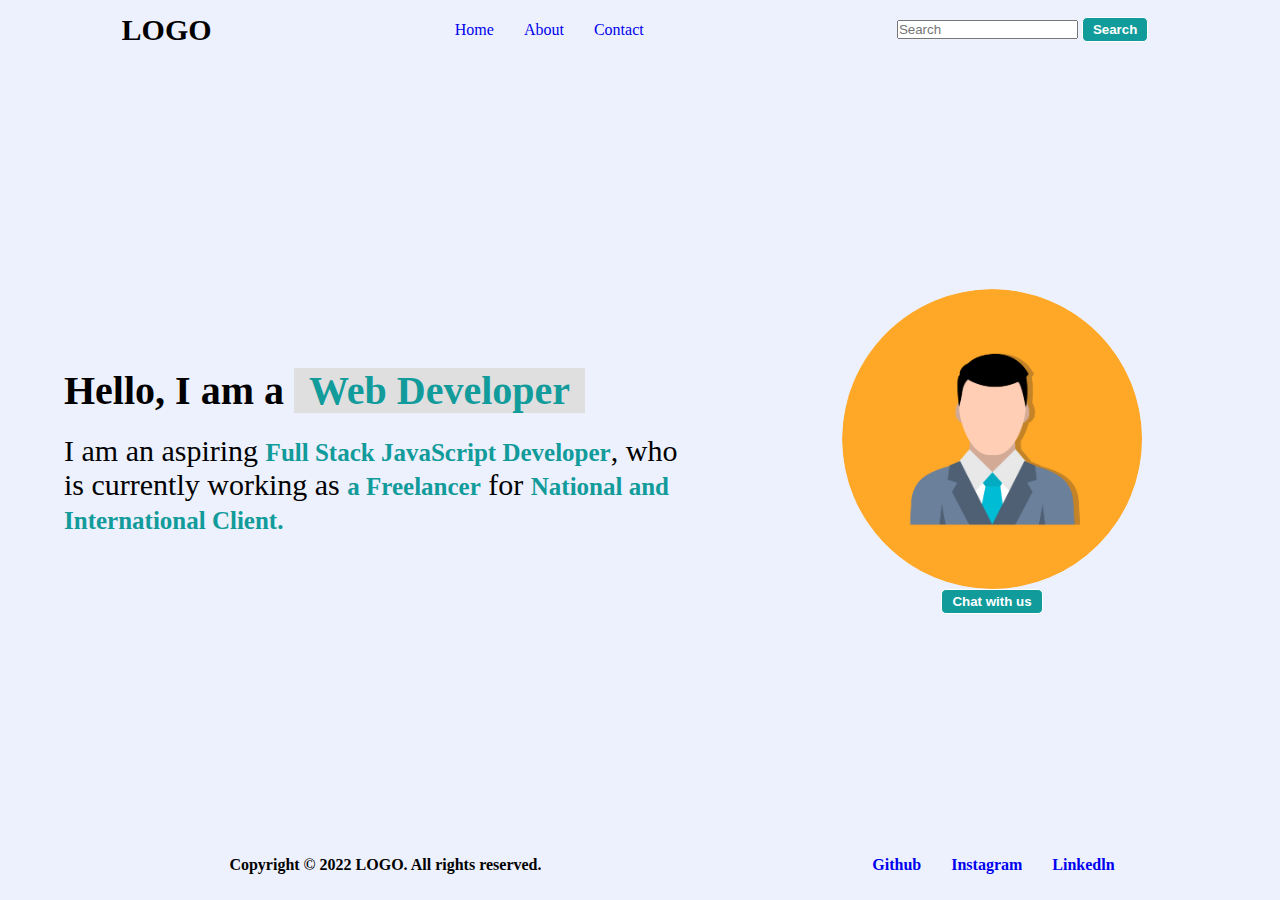
<file: 01_WebPage/index.html>
<!DOCTYPE html>
<html lang="en">
<head>
    <meta charset="UTF-8">
    <meta http-equiv="X-UA-Compatible" content="IE=edge">
    <meta name="viewport" content="width=device-width, initial-scale=1.0">
    <!-- external css -->
    <link rel="stylesheet" href="./style.css">
    <title> Web-page-1</title>
</head>
<body>
    <!-- header -->
    <header>
        <nav>
            <!-- Logo -->
            <div class="logo">LOGO</div>
            <!-- Navigation -->
            <ul>
                <li><a href="#">Home</a></li>
                <li><a href="#">About</a></li>
                <li><a href="#">Contact</a></li>
            </ul>
            <!-- search box -->
            <div class="search">
                <input type="text" placeholder="Search"/>
                <button>Search</button>
            </div>
        </nav>
    </header>

    <!-- Main Section -->
    <section class="main">
        <!-- left side contex -->
        <div class="left-main">
            <h1>Hello, I am a <span> Web Developer</span></h1>
            <p>
              I am an aspiring <span>Full Stack JavaScript Developer</span>, who is
              currently working as <span>a Freelancer</span> for
              <span> National and International Client.</span>
            </p>
        </div>
        <!-- right side contex -->
        <div class="right-main">
            <img src="./avtar.png" alt="Developer" />
            <!-- chat button -->
            <div>
                <button class="main button">Chat with us</button>
            </div>
        </div>
    </section>

    <!-- footer -->
    <footer>
        <!-- left side footer -->
        <!-- text -->
        <p>Copyright © 2022 LOGO. All rights reserved.</p>

        <!-- right side footer -->
        <!-- Navigation -->
        <ul>
            <li><a href="#">Github</a></li>
            <li><a href="#">Instagram</a></li>
            <li><a href="#">Linkedln</a></li>
        </ul>
        
    </footer>
    
</body>
</html>
</file>
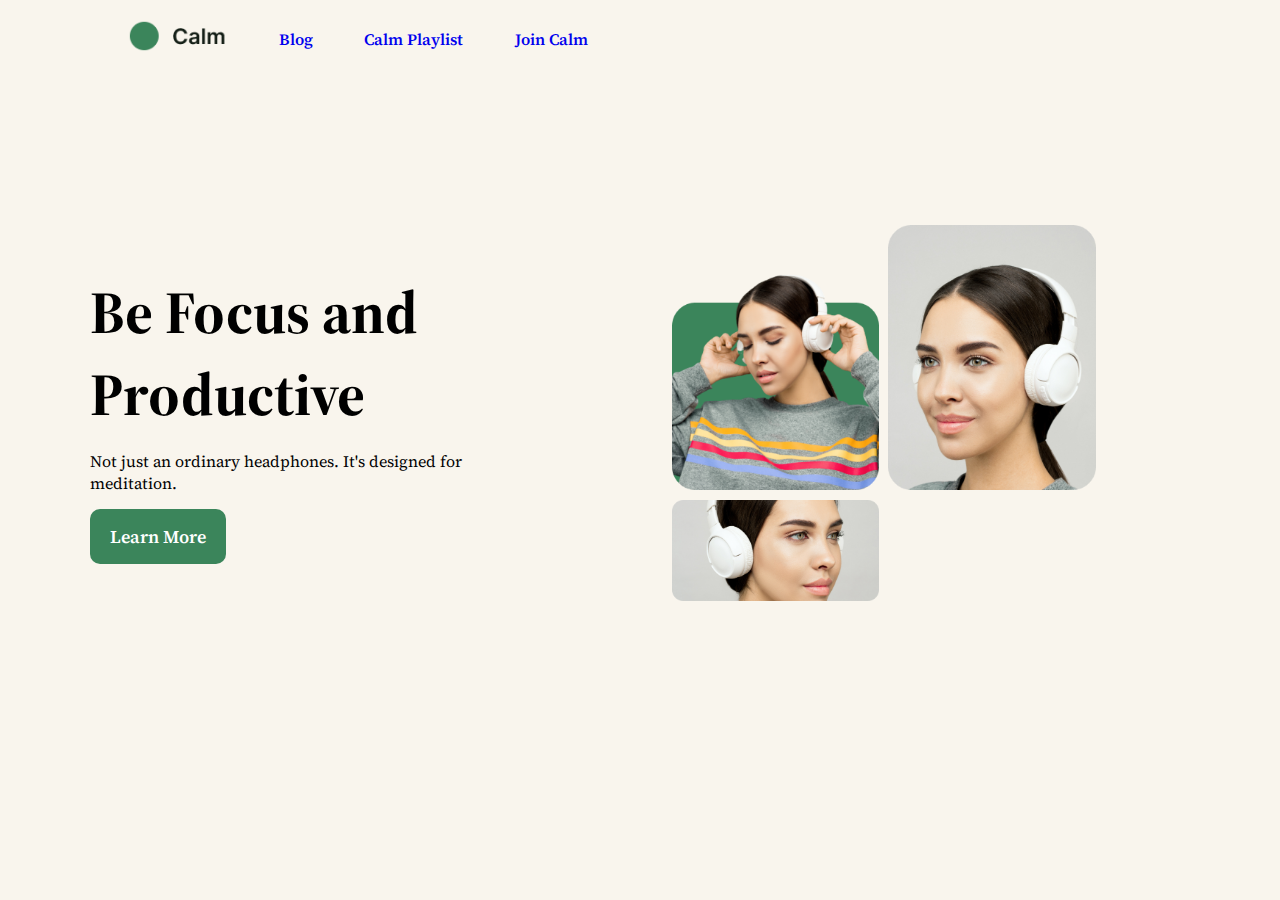
<file: 02_WebPage/index.html>
<!DOCTYPE html>
<html lang="en">
<head>
    <meta charset="UTF-8">
    <meta http-equiv="X-UA-Compatible" content="IE=edge">
    <meta name="viewport" content="width=device-width, initial-scale=1.0">
    <link rel="stylesheet" href="./style/style.css">    
    <!-- Google font -->
    <link rel="preconnect" href="https://fonts.googleapis.com">
    <link rel="preconnect" href="https://fonts.gstatic.com" crossorigin>
    <link href="https://fonts.googleapis.com/css2?family=Poppins:wght@200&family=Source+Serif+Pro&display=swap" rel="stylesheet">

    <title>Webpage-2</title>
</head>
<body>
    <!-- Header -->
    <nav>
         <!-- NAVIGATION -->
        <ul>
             <!-- logo -->
            <li><img src="./assets/logo (1).png" alt="logo"></li>
            <li><a href="#">Blog</a></li>
            <li><a href="#">Calm Playlist</a></li>
            <li><a href="#">Join Calm</a></li>
        </ul>
    </nav>

    <!-- main section -->
    <main>
        <!-- LEFT SECTION -->
        <div class="leftmain">
        <!-- heading -->
        <h1>Be Focus and Productive</h1>
        <!-- paragraph -->
        <p>Not just an ordinary headphones. It's designed for meditation.</p>
        <!-- button -->
        <button>Learn More</button>
        </div>

        <!-- RIGHT SECTION -->
        <div class="rightmain">
            <div>
                <img src="./assets/img1.png" alt="image1">
                <img src="./assets/img2.png" alt="image2">
            </div>
            <div>
                <img src="./assets/img3.png" alt="image3">
            </div>
        </div>        
    </main>
    
</body>
</html>
</file>
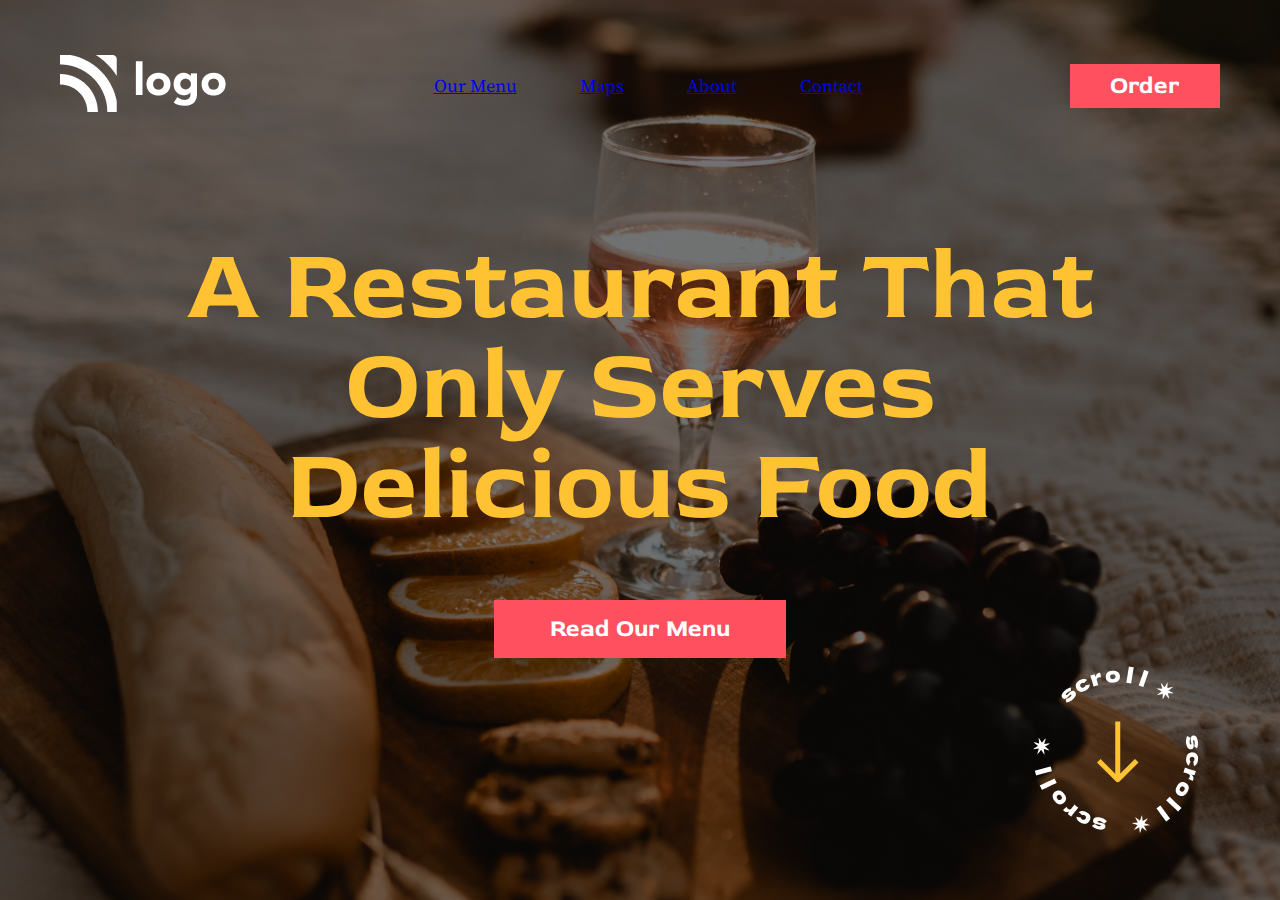
<file: 03_WebPage/index.html>
<!DOCTYPE html>
<html lang="en">
<head>
    <meta charset="UTF-8">
    <meta http-equiv="X-UA-Compatible" content="IE=edge">
    <meta name="viewport" content="width=device-width, initial-scale=1.0">
    <link rel="stylesheet" href="./style/style.css">
    <title>WebPage-3</title>
    <!-- apply google font -->
    <link rel="preconnect" href="https://fonts.googleapis.com">
<link rel="preconnect" href="https://fonts.gstatic.com" crossorigin>
<link href="https://fonts.googleapis.com/css2?family=Red+Rose:wght@500;700&family=Source+Serif+Pro&display=swap" rel="stylesheet">

    <!-- apply css -->
    <link rel="stylesheet" href="./style/style.css">
</head>
<body>
    <!-- header -->
    <header>
        <nav class="navbar">
            <!-- Logo -->
            <div class="logo">
                <img src="./assets/logo.png" alt="">
            </div>
            <!-- list -->
           <ul class="list">
            <li><a href="#">Our Menu</a></li>
            <li><a href="#">Maps</a></li>
            <li><a href="#">About</a></li>
            <li><a href="#">Contact</a></li>
           </ul>
           <!-- order button -->
           <div>
            <button class="top-btn">Order</button>
           </div>
        </nav>
    </header>

   <!-- Main Section -->
   <main class="section">
    <div>
        <h1 class="heading">A Restaurant That Only Serves Delicious Food</h1>
        <button class="down-btn">Read Our Menu</button>
    </div>
   </main>

    <!-- sticker -->   
    <div class="image">
        <img src="./assets/sticker.png" alt="sticker">
    </div>
   
    
</body>
</html>
</file>
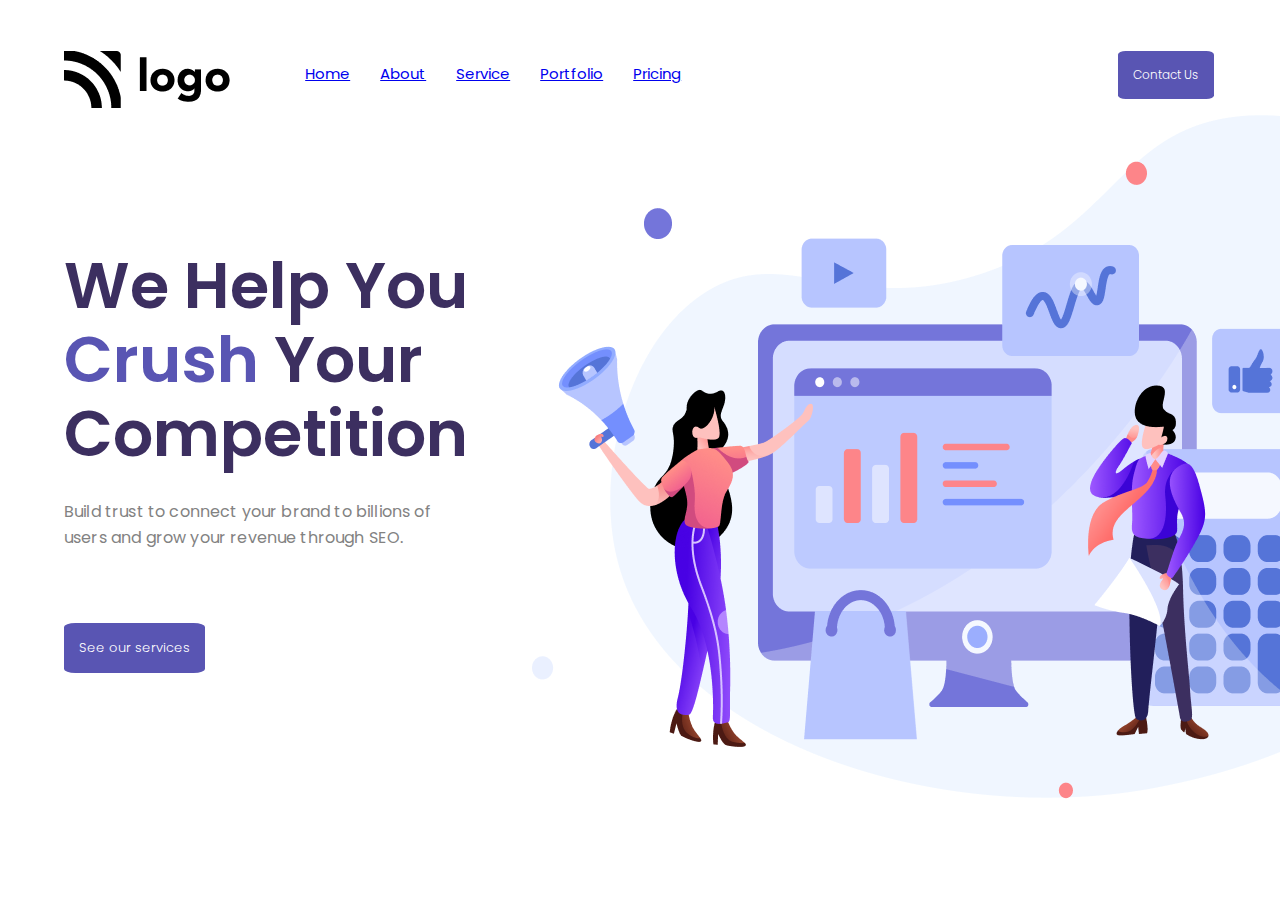
<file: 04_Webpage/index.html>
<!DOCTYPE html>
<html lang="en">
<head>
    <meta charset="UTF-8">
    <meta http-equiv="X-UA-Compatible" content="IE=edge">
    <meta name="viewport" content="width=device-width, initial-scale=1.0">
    <title>WebPage - 4</title>

    <!-- apply google font -->
    <link rel="preconnect" href="https://fonts.googleapis.com">
<link rel="preconnect" href="https://fonts.gstatic.com" crossorigin>
<link href="https://fonts.googleapis.com/css2?family=Poppins:wght@500&family=Red+Rose:wght@500;700&family=Source+Serif+Pro&display=swap" rel="stylesheet">

    <!-- apply css -->
    <link rel="stylesheet" href="./style/style.css">
</head>
<body>
    <!-- Header -->
    <header class="top">
       <nav>
         <!-- logo -->
         <div class="logo">
            <img src="./assets/Logo.png" alt="Logo">
        </div>
        <!-- list -->
        <div class="list">
            <ul>
                <li><a href="#">Home</a></li>
                <li><a href="#">About</a></li>
                <li><a href="#">Service</a></li>
                <li><a href="#">Portfolio</a></li>
                <li><a href="#">Pricing</a></li>
            </ul>
        </div>
        <!-- button -->
        <div class="button">
            <button class="button-style">Contact Us</button>
        </div>
       </nav>
    </header>

    <!-- Main Section -->
    <section class="main">
        <!-- Left Section -->
        <div class="left-main">
            <h1 class="heading">
                We Help You <span>Crush</span> Your Competition
            </h1>
            <p class="para">
                Build trust to connect your brand to billions of users and grow
                your revenue through SEO.
            </p>
            <button class="btn">See our services</button>
        </div>
        <!-- Right Section -->
        <div class="right-main">
            <img src="./assets/Illustration.png" alt="Image">
        </div>          
    </section>
    
</body>
</html>
</file>
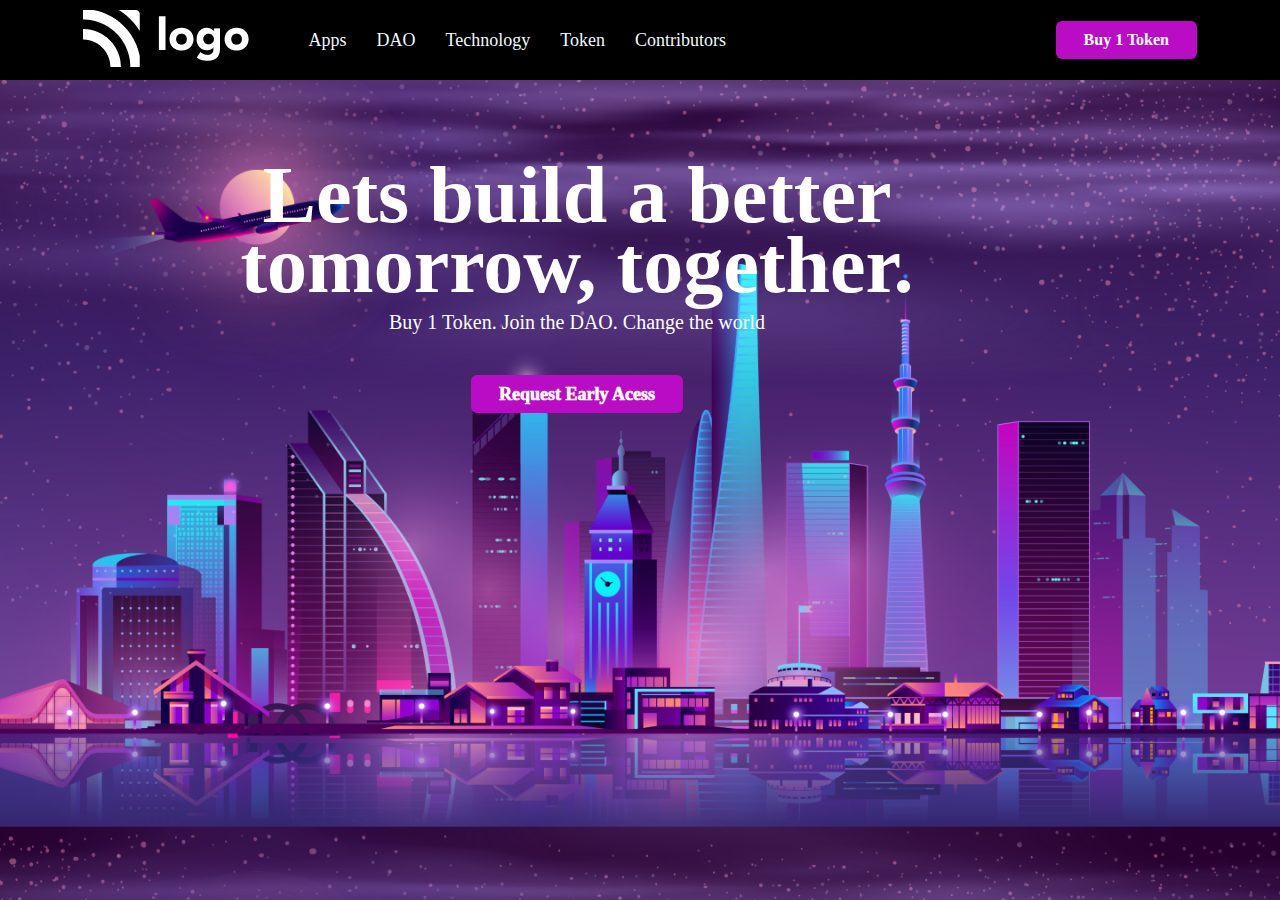
<file: 05_WebPage/index.html>
<!DOCTYPE html>
<html lang="en">
<head>
    <meta charset="UTF-8">
    <meta http-equiv="X-UA-Compatible" content="IE=edge">
    <meta name="viewport" content="width=device-width, initial-scale=1.0">
    <title>Webpage - 5</title>

    <!-- Apply CSS -->
    <link rel="stylesheet" href="./style/style.css">
</head>
<body>
    <!-- heading -->
    <header class="head">
        <!-- logo -->
        <div class="logo">
            <img src="./assets/white-logo.png" alt="Logo">
        </div>
        <!-- list -->
        <nav>
            <ul class="list">
                <li><a href="#">Apps</a></li>
                <li><a href="#">DAO</a></li>
                <li><a href="#">Technology</a></li>
                <li><a href="#">Token</a></li>
                <li><a href="#">Contributors</a></li>
            </ul>
        </nav>
        <!-- button -->
        <div>
            <button class="top-btn">Buy 1 Token</button>
        </div>
    </header>

    <!-- main section -->
    <main class="main-section">
        <h1 class="title">
            Lets build a better tomorrow, together.
        </h1>
        <p class="para">
            Buy 1 Token. Join the DAO. Change the world
        </p>
        <button class="down-btn">Request Early Acess</button>
    </main>
    
</body>
</html>
</file>
<file: 01_WebPage/style.css>
* {
    margin: 0;
    padding: 0;
    overflow: hidden;
    box-sizing: border-box;
}
body {
    height: 100vh;
    width: 100vw;
    background-color: #edf1fd;
    display: flex;
    flex-direction: column;
    justify-content: space-between;        
}
/* list in header*/
.li {
    list-style: none;
    cursor: pointer;
}
/* navigation link */
a {
    text-decoration: none;
}
/* all buttons */
button {
    background-color: rgb(18, 155, 155);
    padding : 4px 10px;
    cursor: pointer;
    color: white;
    border: 1px solid white;
    width: fit-content;
    font-weight: 600;
    border-radius: 5px;
}
button:hover {
    background-color: white;
    color: black;
    border: 1px solid black;
}
/* nav inside the header */
nav {
    display: flex;
    width: 100%;
    align-items: center;
    justify-content: space-around;
    margin-top: 1%;
}
/* logo */
nav .logo {
    font-weight: 700;
    font-size: 30px;
}
/* nav list */
nav ul {
    display: flex;
    align-items: center;
    gap: 30px;
    font-weight: 500;
}
nav ul li:hover {
    text-decoration: underline;
    font-weight: 900;
}
/* search bar */
.search {
    padding: 4px 10px;
}

/* main section */
.main {
    display: flex;
    align-items: center;
}
/* left part in main section */
.left-main {
    width: 60%;
    padding: 5%
}
.left-main h1{
    font-size: 40px;
    margin-bottom: 20px;
    font-weight: 700;
}
.left-main h1 span {
    color: rgb(18, 155, 155);
    font-weight: 900;
    background-color: #dfdfe0;
    padding: 0 15px;
}
.left-main p {
    font-weight: 500;
    font-size: 30px;
}
.left-main p span {
    font-size: 25px;
    font-weight: 700;
    color: rgb(18, 155, 155);
}

/* right part in main section */
.right-main {
    display: flex;
    flex-direction: column;
    width: 40%;
    padding-right: 5%;
    align-items: center;
    justify-content: center;
    /* gap: 30px; */
}
.main button {
    display: flex;
    align-items: center;
    gap: 30px;
}  
.right-main img {
    height: 300px;
    width: 300px;
    border-radius: 50%;
}

 /* Footer */
footer {
    margin-bottom: 2%;
    font-weight: 600;
    display: flex;
    padding-left: 5%;
    justify-content: space-around;
}  
footer ul {
    display: flex;
    align-items: center;
    gap: 30px;
}
</file>
<file: 02_WebPage/style/style.css>
*{
    margin: 0;
    padding: 0;
    box-sizing: border-box;
    background-color: #f9f5ed;
    font-family: 'Poppins', sans-serif;
    font-family: 'Source Serif Pro', serif;
}

nav {
    padding: 20px 10%;
    height: 15vh;
}
nav ul {
    display: flex;
    align-items: center;
}
nav ul li {
    list-style: none;
    margin-right: 5%;
    font-weight: 600;
    cursor: pointer;
}
nav ul li img {
    width: 100px;
}
a {
    text-decoration: none;
    color: solid black;
}
a:hover{
    color: darkgreen;
}

/* Main Section */
main {
    display: flex;
    align-items: center;
    justify-content: center;
}

/* left-Section */
.leftmain {
    width: 50%;
    padding: 7%;
}
.leftmain h1 {
    font-size: 60px;
}
.leftmain p{
    margin: 15px 0;
}
.leftmain button {
    padding: 15px 20px;
    font-size: 18px;
    color: white;
    font-weight: 600;
    border: none;
    background-color: #3b855b;
    border-radius: 10px;
}
.leftmain button:hover {
    color: black;
    cursor: pointer;
}

/* right-section */
.rightmain {
    /* width: 60%; */
    padding: 7%;
}
.rightmain div img {
    width: 40%;
}  
.rightmain div img:first-child {
    margin-right: 5px;
}  
.rightmain div {
    margin-bottom: 5px;
}  
.rightmain > img {
    width: 10%;
}
</file>
<file: 03_WebPage/style/style.css>
*{
    margin: 0;
    padding: 0;
    box-sizing: border-box;
    font-family: 'Red Rose', cursive;
    font-family: 'Source Serif Pro', serif;
}

body {
    width: 100%;
    height: 100%;
    background-image: linear-gradient(rgba(0, 0, 0, 0.5), rgba(0, 0, 0, 0.5)),
      url("../assets/background.png");
    background-size: cover;
    background-attachment: fixed;
}

/* header */
.navbar {
    display: flex;
    justify-content: space-between;
    align-items: center;
    padding: 0 60px 0 60px;
    margin-top: 55px;
    
}

.list {
   color: #ffc233;
   display: flex;
   align-items: center;
   gap: 63px;
   list-style: none;
   font-family: "Red Rose";
   font-style: normal;
   font-weight: 400;
   font-size: 18px;
   line-height: 22px;
}

.logo, .list {
    cursor: pointer;
}

.top-btn {
    padding: 12px 40px;
    background-color: #ff505f;
    font-family: "Red Rose";
    font-style: normal;
    font-weight: 700;
    font-size: 24px;
    line-height: 20px;
    border: none;
    color: #ffffff;
    cursor: pointer;    
}

/* main Section */

.section {
    max-width: 1154px;
    margin: 0 auto;
    text-align: center;
    margin-top: 119px;
}

.heading {
    font-family: "Red Rose", cursive;
    font-style: normal;
    font-weight: 900;
    font-size: 100px;
    line-height: 100px;
    padding-left: 10%;
    padding-right: 10%;
    color: #ffc233;
}

.down-btn {
    padding: 24px 56px;
    margin-top: 64px;
    background-color: #ff505f;
    font-family: "Red Rose";
    font-style: normal;
    font-weight: 700;
    font-size: 24px;
    line-height: 10px;
    color: #ffffff;
    border: none;
    cursor: pointer;    
}

/* sticker */
.image {
    padding-left: 80%;
}
</file>
<file: 04_Webpage/style/style.css>
*{
    margin: 0;
    padding: 0;
    box-sizing: border-box;
    font-family: 'Poppins', sans-serif;
}

/* Header */
nav {
    display: flex;
}

.top {
    margin-top: 4%;
}

.logo {
    padding-left: 5%;
}

.list ul {
    margin-top: 3%;
    padding-left: 20%;
    display: flex;
    align-items: center;
    justify-content: space-between;
    gap: 30px;
    list-style: none;
    text-decoration: none;
    font-size: 15px;
}

.button {
    padding-left: 40%;
    padding-right: 2%; 
}

.button-style {
    padding: 15px;
    background-color: #5955b3;
    border: none;
    font-family: "Poppins";
    font-style: normal;
    font-weight: 300;
    font-size: 12px;
    /* line-height: 25px; */
    color: #ffffff; 
    border-radius: 8%;  
}

/* main section */
.main {
    display: flex;
    align-items: center;
    /* justify-content: space-between; */
}

.left-main {
    width: 60%;
    padding: 5%;
}

.heading {
    font-family: "Poppins";
    font-style: normal;
    font-weight: 600;
    font-size: 64px;
    line-height: 74px;
    color: #3c2f60;
}
.heading span {
    color: #5955b3;
}

.para {
    font-family: "Poppins";
    font-style: normal;
    font-weight: 400;
    font-size: 16px;
    line-height: 26px;
    letter-spacing: 0.01em;
    color: #828282;
    margin-top: 28px;
}
.btn {
    margin-top: 72px;
    padding: 15px;
    background-color: #5955b3;
    border: none;
    font-family: "Poppins";
    font-style: normal;
    font-weight: 300;
    font-size: 13px;
    /* line-height: 25px; */
    color: #ffffff; 
    border-radius: 8%;  
}
</file>
<file: 05_WebPage/style/style.css>
* {
    margin: 0;
    padding: 0;
    box-sizing: border-box;
}

body {
    width: 100%;
    height: 100%;
    background-image: url(../assets/bg.png);
    background-size: cover;
}

/* heading */

.head {
    display: flex;
    align-items: center;
    justify-content: space-between;
    padding: 31px 83px;
    height: 80px;
    background-color: #000;
}
.logo{
    cursor: pointer;
}

.list{
    display: flex; 
    gap : 30px;
    font-weight: 400;
    list-style: none;
    color: azure;
    font-size: 18px; 
    margin-right: 270px;
}

.list li a {
    color: aliceblue;
    text-decoration: none;
    cursor: pointer;    
}

.top-btn {
   padding: 7px 28px;
   background: #ba0cc5;
   border-radius: 6px;
   border: none;
   font-family: "Poppins";
   font-style: normal;
   font-weight: 600;
   font-size: 16px;
   line-height: 24px;
   color: #ffffff;
   cursor: pointer;
}

/* main Section */

.main-section {
    max-width: 1154px;
    text-align: center;
    margin-top: 80px;
}

.title {
    max-width: 800px;
    margin: 0 auto;
    align-items: center;
    font-style: normal;
    font-weight: 900;
    font-size: 80px;
    line-height: 70px;
    text-align: center;
    color: #ffffff;  
}

.para {
   font-family: "Poppins";
   font-style: normal;
   font-weight: 500;
   font-size: 20px;
   line-height: 45px;
   color: #ffffff;
}

.down-btn {
    margin-top: 30px;
    padding: 7px 28px;
    background: #ba0cc5;
    border-radius: 6px;
    border: none;
    font-family: "Poppins";
    font-style: normal;
    font-weight: 1000;
    font-size: 18px;
    line-height: 24px;
    color: #ffffff;
    cursor: pointer;
}
</file>
